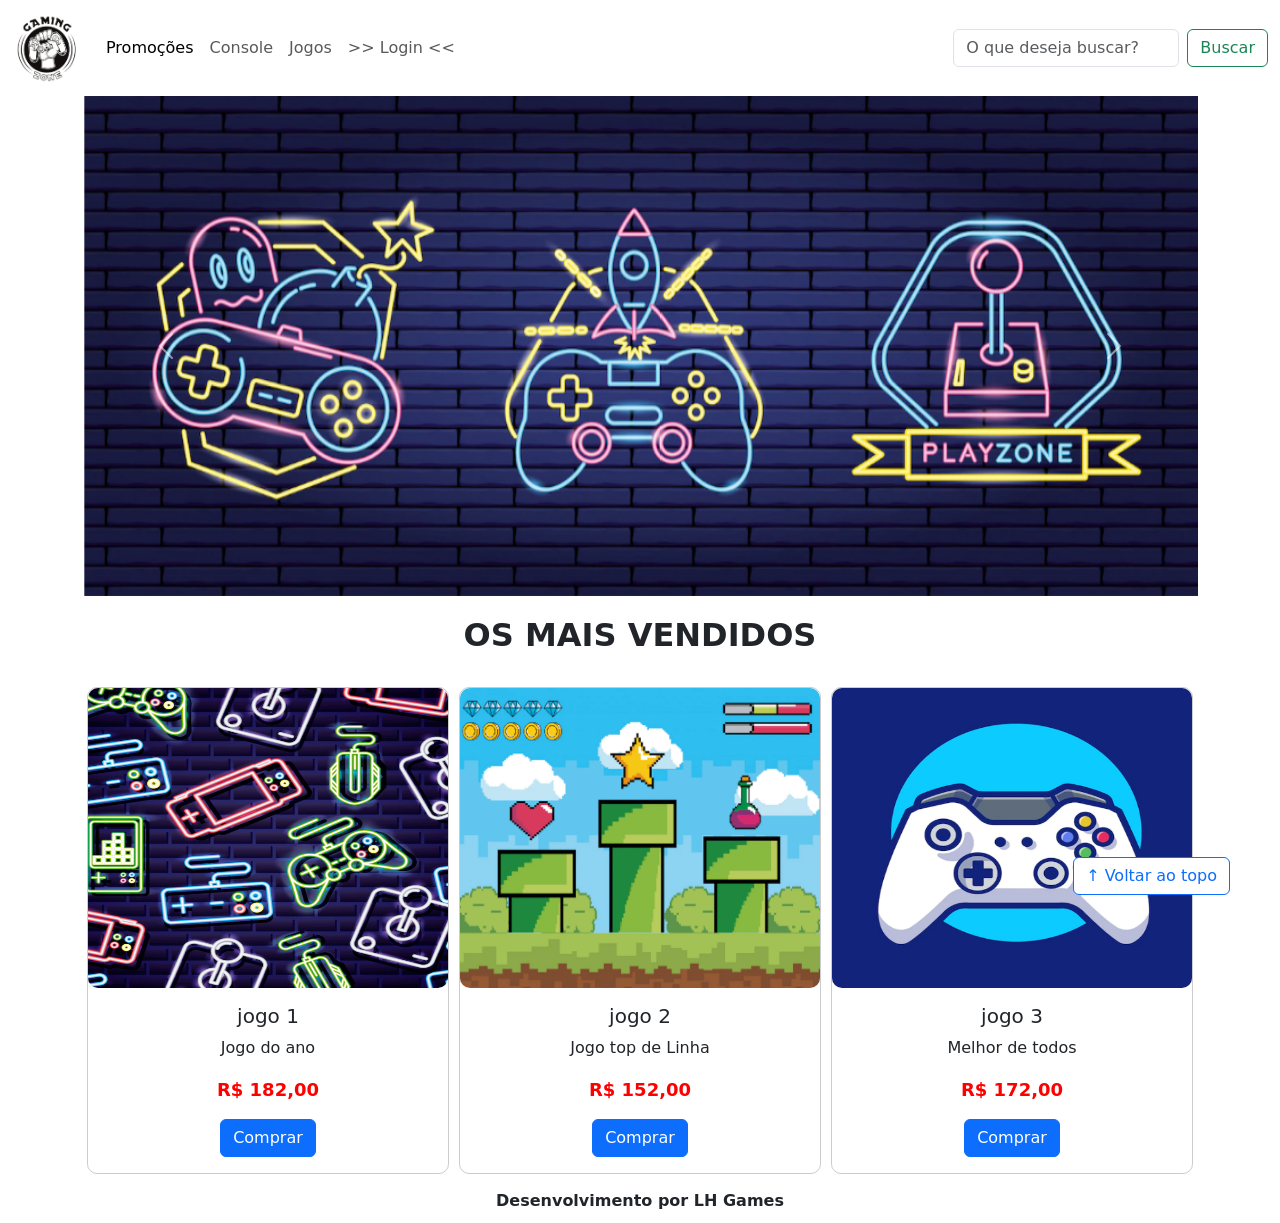
<file: index.html>
<!DOCTYPE html>
<html lang="pt-br">

<head>
  <meta charset="UTF-8">
  <meta http-equiv="X-UA-Compatible" content="IE=edge">
  <meta name="viewport" content="width=device-width, initial-scale=1.0">
  <title>LH Games</title>

  <link href="https://cdn.jsdelivr.net/npm/bootstrap@5.2.2/dist/css/bootstrap.min.css" rel="stylesheet"
    integrity="sha384-Zenh87qX5JnK2Jl0vWa8Ck2rdkQ2Bzep5IDxbcnCeuOxjzrPF/et3URy9Bv1WTRi" crossorigin="anonymous">

  <link rel="stylesheet" href="css/estilo.css">
</head>

<body>
  <header>
    <nav class="navbar navbar-expand-lg">
      <div class="container-fluid">
        <a class="navbar-brand" href="index.html"><img src="img/logo.png" alt="Logo LH Games"></a>
        <button class="navbar-toggler" type="button" data-bs-toggle="collapse"
          data-bs-target="#navbarSupportedContent" aria-controls="navbarSupportedContent"
          aria-expanded="false" aria-label="Toggle navigation">
          <span class="navbar-toggler-icon"></span>
        </button>
        <div class="collapse navbar-collapse" id="navbarSupportedContent">
          <ul class="navbar-nav me-auto mb-2 mb-lg-0">
            <li class="nav-item">
              <a class="nav-link active" aria-current="page" href="#">Promoções</a>
            </li>
            <li class="nav-item">
              <a class="nav-link" href="#">Console</a>
            </li>
            <li class="nav-item">
              <a class="nav-link" href="#">Jogos</a>
            </li>
            <li class="nav-item">
              <a class="nav-link" href="login.html">&gt;&gt; Login &lt;&lt;</a>
            </li>
          </ul>
          <form class="d-flex" role="search">
            <input class="form-control me-2" type="search" placeholder="O que deseja buscar?"
              aria-label="Search">
            <button class="btn btn-outline-success" type="submit">Buscar</button>
          </form>
        </div>
      </div>
    </nav>
  </header>

  <main>

    <section id="section-banners" class="container">
      <div id="carouselExampleControls" class="carousel slide" data-bs-ride="carousel">
        <div class="carousel-inner">
          <div class="carousel-item active" data-slide-to="0">
            <img src="img/banner1.PNG" class="d-block w-100" alt="Venha comprar na nossa Loja">
          </div>
          <div class="carousel-item" data-slide-to="1">
            <img src="img/banner2.PNG" class="d-block w-100" alt="Promoção de produtos">
          </div>
          <div class="carousel-item" data-slide-to="2">
            <img src="img/banner3.PNG" class="d-block w-100" alt="Várias novidades de produtos">
          </div>
        </div>
        <button class="carousel-control-prev" type="button" data-bs-target="#carouselExampleControls"
          data-bs-slide="prev">
          <span class="carousel-control-prev-icon" aria-hidden="true"></span>
          <span class="visually-hidden">Previous</span>
        </button>
        <button class="carousel-control-next" type="button" data-bs-target="#carouselExampleControls"
          data-bs-slide="next">
          <span class="carousel-control-next-icon" aria-hidden="true"></span>
          <span class="visually-hidden">Next</span>
        </button>
      </div>
    </section>

    <section id="section-vendidos" class="container">
      <h2>OS MAIS VENDIDOS</h2>

      <div class="card-group">

        <div class="card">
          <img src="img/jogo1.PNG" class="card-img-top" alt="Capa do jogo 1">
          <div class="card-body">
            <h5 class="card-title">jogo 1</h5>
            <p class="card-text">Jogo do ano</p>
            <p class="preco">R$ 182,00</p>
            <a class="btn btn-primary" href="" role="button">Comprar</a>
          </div>
        </div>

        <div class="card">
          <img src="img/jogo2.PNG" class="card-img-top" alt="Capa do jogo 2">
          <div class="card-body">
            <h5 class="card-title">jogo 2</h5>
            <p class="card-text">Jogo top de Linha</p>
            <p class="preco">R$ 152,00</p>
            <a class="btn btn-primary" href="" role="button">Comprar</a>
          </div>
        </div>

        <div class="card">
          <img src="img/jogo3.PNG" class="card-img-top" alt="Capa do jogo 3">
          <div class="card-body">
            <h5 class="card-title">jogo 3</h5>
            <p class="card-text">Melhor de todos</p>
            <p class="preco">R$ 172,00</p>
            <a class="btn btn-primary" href="" role="button">Comprar</a>
          </div>
        </div>

      </div>
    </section>

  </main>

  <footer>
    <p>Desenvolvimento por LH Games</p>
    <button id="voltar-topo" type="button" class="btn btn-outline-primary" onclick="topo()">&uarr; Voltar ao topo</button>
  </footer>

  <script src="js/script.js"></script>
  <script src="https://cdn.jsdelivr.net/npm/bootstrap@5.2.2/dist/js/bootstrap.bundle.min.js"
    integrity="sha384-OERcA2EqjJCMA+/3y+gxIOqMEjwtxJY7qPCqsdltbNJuaOe923+mo//f6V8Qbsw3"
    crossorigin="anonymous"></script>

</body>

</html>
</file>
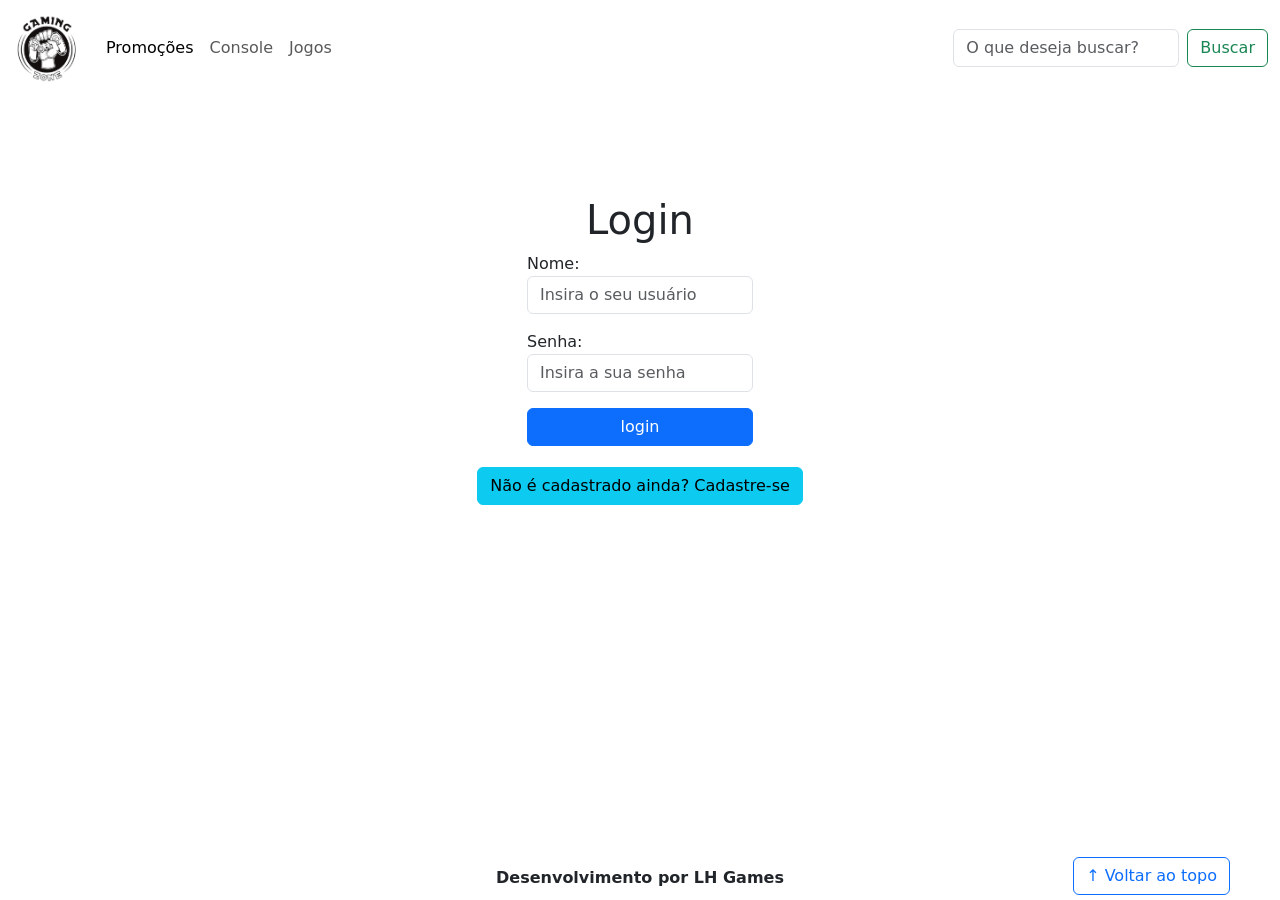
<file: login.html>
<!DOCTYPE html>
<html lang="pt-br">

<head>
    <meta charset="UTF-8">
    <meta http-equiv="X-UA-Compatible" content="IE=edge">
    <meta name="viewport" content="width=device-width, initial-scale=1.0">
    <title>LH Games - login</title>
    <link href="https://cdn.jsdelivr.net/npm/bootstrap@5.2.2/dist/css/bootstrap.min.css" rel="stylesheet"
        integrity="sha384-Zenh87qX5JnK2Jl0vWa8Ck2rdkQ2Bzep5IDxbcnCeuOxjzrPF/et3URy9Bv1WTRi" crossorigin="anonymous">
    <link rel="stylesheet" href="css/estilo.css">
</head>

<body>
    <header>
        <nav class="navbar navbar-expand-lg">
            <div class="container-fluid">
                <a class="navbar-brand" href="index.html"><img src="img/logo.png" alt="Logo LH Games"></a>
                <button class="navbar-toggler" type="button" data-bs-toggle="collapse"
                    data-bs-target="#navbarSupportedContent" aria-controls="navbarSupportedContent"
                    aria-expanded="false" aria-label="Toggle navigation">
                    <span class="navbar-toggler-icon"></span>
                </button>
                <div class="collapse navbar-collapse" id="navbarSupportedContent">
                    <ul class="navbar-nav me-auto mb-2 mb-lg-0">
                        <li class="nav-item">
                            <a class="nav-link active" aria-current="page" href="#">Promoções</a>
                        </li>
                        <li class="nav-item">
                            <a class="nav-link" href="#">Console</a>
                        </li>
                        <li class="nav-item">
                            <a class="nav-link" href="#">Jogos</a>
                        </li>
                    </ul>
                    <form class="d-flex" role="search">
                        <input class="form-control me-2" type="search" placeholder="O que deseja buscar?"
                            aria-label="Search">
                        <button class="btn btn-outline-success" type="submit">Buscar</button>
                    </form>
                </div>
            </div>
        </nav>
    </header>

    <main>
        <section id="section-login">
            <h1>Login</h1>
            <div class="d-flex justify-content-center">
                <form method="post" action="" id="form-login">
                    <p>
                        <label for="usuario">Nome: </label>
                        <input id="usuario" name="usuario" required="required" type="text"
                            placeholder="Insira o seu usuário" class="form-control" />
                    </p>
                    <p>
                        <label for="senha">Senha: </label>
                        <input id="senha" name="senha" required="required" type="password"
                            placeholder="Insira a sua senha" class="form-control" />
                    </p>
                    <p>
                        <input type="button" value="login" class="btn btn-primary" id="btlogin" onclick="login()" />
                    </p>
                </form>
            </div>
        </section>

        <section id="section-cadastro">
            <div id="botao-cadastrar">
                <button type="button" class="btn btn-info">Não é cadastrado ainda? Cadastre-se</button>
            </div>
            <div id="form-cadastrar">

                <h1>Criar minha conta</h1>
                <p>Informe os seus dados abaixo para criar sua conta.</p>

                <div class="d-flex justify-content-center">
                    <form method="post" action="" id="form-cadastro">
                        <p>
                            <label for="novo-usuario">Usuário: </label>
                            <input id="novo-usuario" name="novo-usuario" required="required" type="text"
                                placeholder="ex. nome de usuário" class="form-control" />
                        </p>
                        <p>
                            <label for="email">E-mail: </label>
                            <input id="email" name="email" required="required" type="email"
                                placeholder="seu@email.com.br" class="form-control" />
                        </p>
                        <p>
                            <label for="nova-senha">Senha: </label>
                            <input id="nova-senha" name="nova-senha" required="required" type="password"
                                placeholder="mínimo de 6 caracteres" class="form-control" />
                        </p>
                        <p>
                            <input type="button" value="Cadastrar" class="btn btn-primary" id="bt-cadastrar"
                                onclick="cadastro()" />
                        </p>
                    </form>
                </div>

            </div>
        </section>

    </main>

    <footer>
        <p>Desenvolvimento por LH Games</p>
        <button id="voltar-topo" type="button" class="btn btn-outline-primary" onclick="topo()">&uarr; Voltar ao topo</button>
    </footer>

    <script src="https://cdn.jsdelivr.net/npm/bootstrap@5.2.2/dist/js/bootstrap.bundle.min.js"
        integrity="sha384-OERcA2EqjJCMA+/3y+gxIOqMEjwtxJY7qPCqsdltbNJuaOe923+mo//f6V8Qbsw3"
        crossorigin="anonymous"></script>
    <script src="js/script.js"></script>

    <script src="https://code.jquery.com/jquery-3.6.1.js"
        integrity="sha256-3zlB5s2uwoUzrXK3BT7AX3FyvojsraNFxCc2vC/7pNI=" crossorigin="anonymous"></script>
    <script type="text/javascript" src="js/jquery-script.js"></script>

</body>

</html>
</file>
<file: css/estilo.css>
/*cabeçalho*/

header img {
height: 70px;
width: 70px;
}

/*Conteudo principal*/

body {
    min-height: 100vh;
    display: flex;
    flex-direction: column;
    margin: 0;
}

main {
    flex: 1;
}


/*banner*/

#section-banners img {
height: 500px;
}

/*Produtos vendidos*/
#section-vendidos {
text-align: center;
}
#section-vendidos h2 {
font-weight: bold;
padding: 20px;
}
#section-vendidos img {
height: 300px;
border-radius: 10px;
}
#section-vendidos .card {
margin: 5px;
border: 1px solid #ccc;
border-radius: 10px;
}
#section-vendidos .preco {
color: red;
font-size: 18px;
font-weight: bold;
}

/*Rodapé*/

footer {
    text-align: center;
    position: relative;
    bottom:0;
}

footer p {
    text-align: center;
    font-weight: bold;
    padding: 10px;
    margin: 0;
}

footer p strong {
    font-weight: bold;
}

/*Botão Voltar topo*/

#voltar-topo {
position: fixed;
bottom: 5px;
right: 50px;
background-color: #fff;
}

/* página de login  */

#section-login{
margin-top: 100px;
}
#section-login h1 {
text-align: center;
}
#section-login input {
width: 100%;
}

/* Formulário de cadastro*/

#section-cadastro {
padding: 5px;
text-align: center;
background-color: #fff;
}
#form-cadastrar {
padding: 50px;
display: none;
}
</file>
